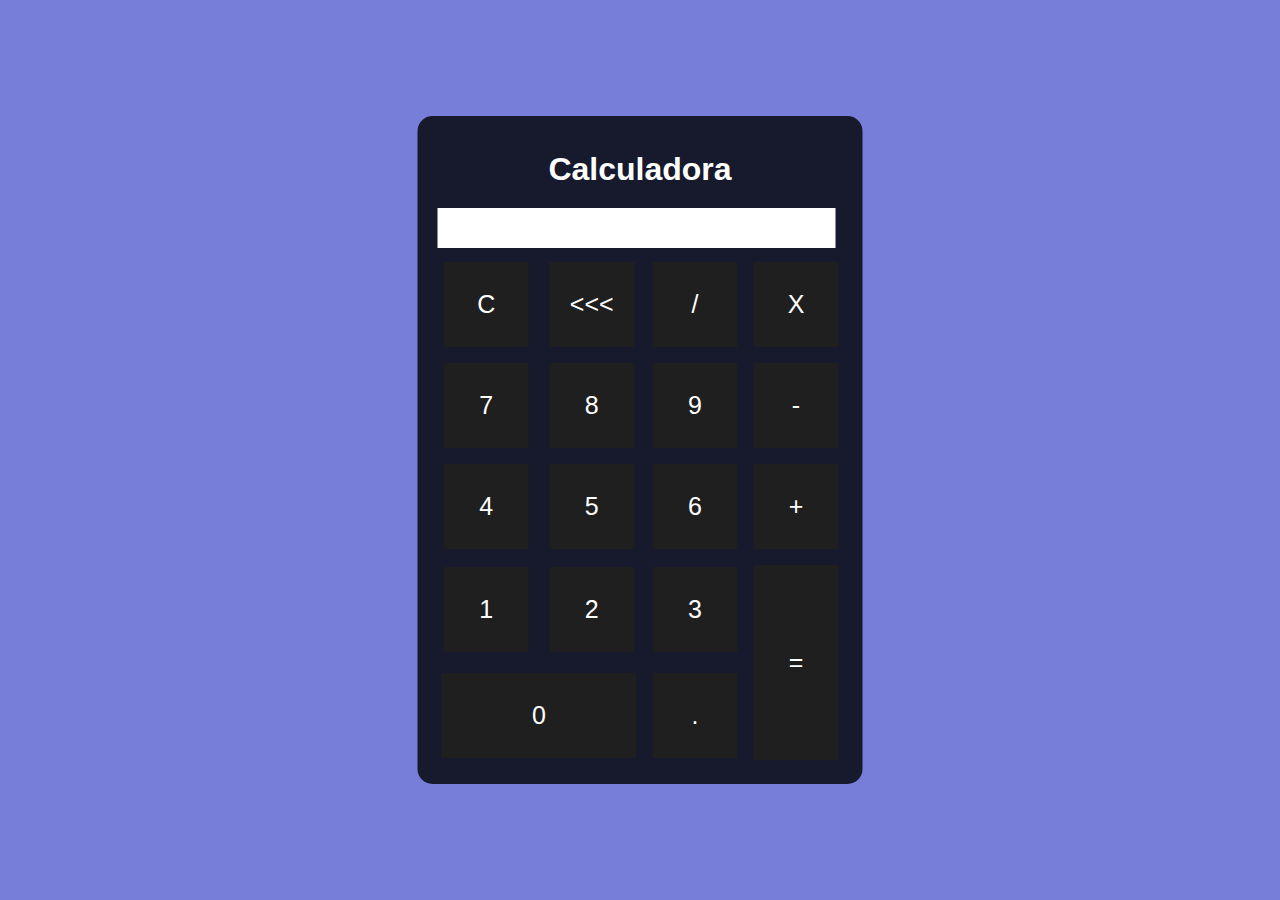
<file: calculadora/index.html>
<!DOCTYPE html>
<html lang="en">
<head>
    <meta charset="UTF-8">
    <meta http-equiv="X-UA-Compatible" content="IE=edge">
    <meta name="viewport" content="width=device-width, initial-scale=1.0">

    <link rel="stylesheet" href="style.css">
    <title>Calculadora</title>
</head>
<body>

    <div class="fundo">
        
        <div class="calculadora">
            <h1>Calculadora</h1>
            <p id="resultado"></p>
            <table>
                <tr>
                    <td><button class="botao" onclick="clean()">C</button></td>
                    <td><button class="botao" onclick="back()"><<<</button></td>
                    <td><button class="botao" onclick="insert('/')">/</button></td>
                    <td><button class="botao" onclick="insert('*')">X</button></td>
                </tr>
                <tr>
                    <td><button class="botao" onclick="insert('7')">7</button></td>
                    <td><button class="botao" onclick="insert('8')">8</button></td>
                    <td><button class="botao" onclick="insert('9')">9</button></td>
                    <td><button class="botao" onclick="insert('-')">-</button></td>
                </tr>
                <tr>
                    <td><button class="botao" onclick="insert('4')">4</button></td>
                    <td><button class="botao" onclick="insert('5')">5</button></td>
                    <td><button class="botao" onclick="insert('6')">6</button></td>
                    <td><button class="botao" onclick="insert('+')">+</button></td>
                </tr>
                <tr>
                    <td><button class="botao" onclick="insert('1')">1</button></td>
                    <td><button class="botao" onclick="insert('2')">2</button></td>
                    <td><button class="botao" onclick="insert('3')">3</button></td>
                    <td rowspan="2"><button class="botao" style="height: 195px;" onclick="calcular()">=</button></td>
                </tr>
                <tr>
                    <td colspan="2"><button class="botao" style="width: 195px;" onclick="insert('0')">0</button></td>
                    <td><button class="botao" onclick="insert('.')">.</button></td>
                </tr>
            </table>
        </div>
    </div>
    
    <script src="index.js"></script>
</body>
</html>
</file>
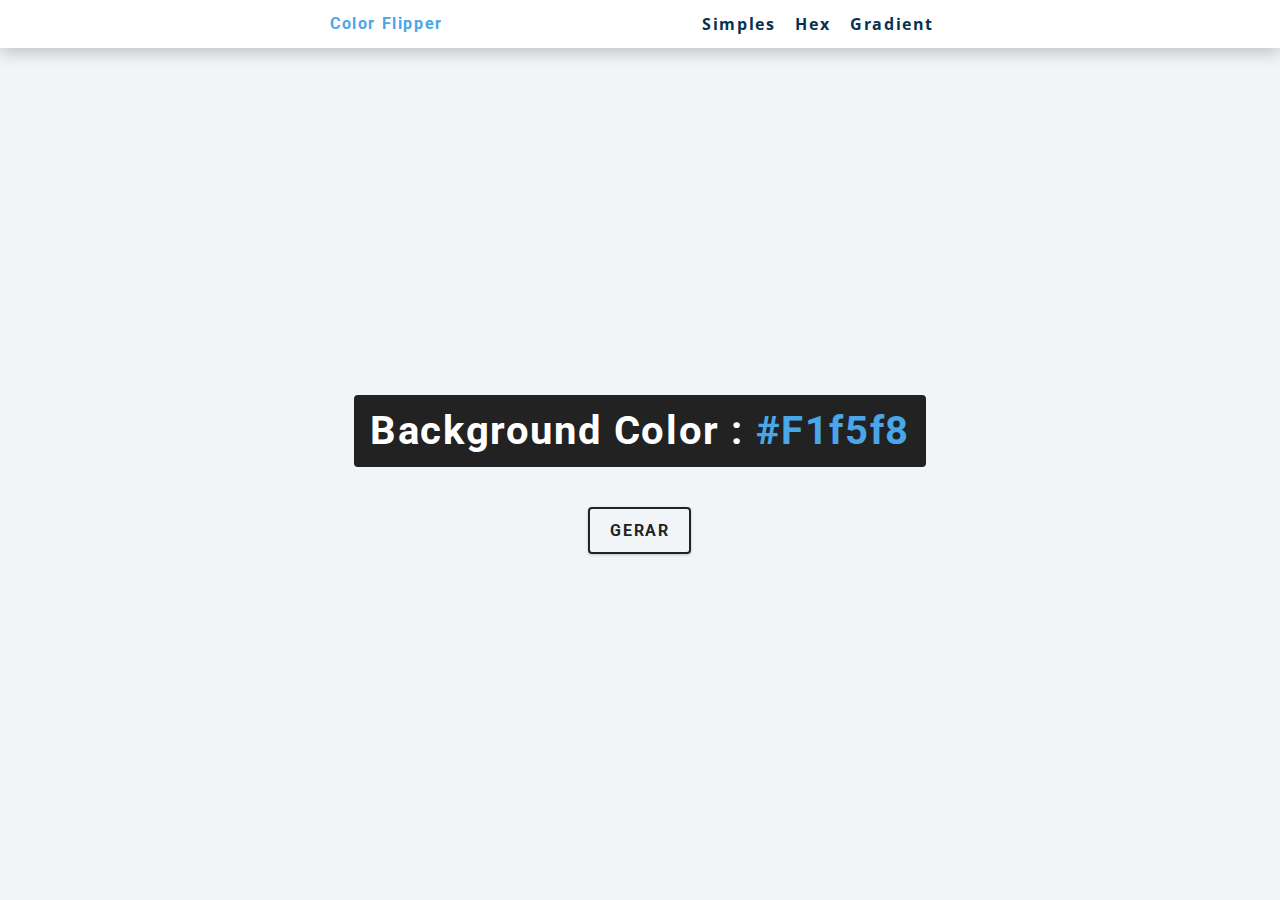
<file: cores/index.html>
<!DOCTYPE html>
<html lang="pt-br">
<head>
  <meta charset="UTF-8">
  <meta http-equiv="X-UA-Compatible" content="IE=edge">
  <meta name="viewport" content="width=device-width, initial-scale=1.0">

  <title>Kolors</title>
<!-- link css -->
  <link rel="stylesheet" href="style.css" type="text/css">


</head>
<body>
  <nav>
    <div class="nav-center">
      <h4>Color flipper</h4>
      <ul class="nav-links">
        <li>
          <a href="index.html">Simples</a>
        
          <a href="hex.html">Hex</a>
          
          <a href="gradient.html">Gradient</a>
        </li>
      </ul>
    </div>
  </nav>
  <main>
    <div class="container">
      <h2>
        Background Color : 
        <span class="color">
          #F1f5f8
        </span>
      </h2>
      <button class="btn btn-hero" id="btn">Gerar</button>
    </div>
  </main>
  



<!-- javascript -->
  <script src="index.js"></script>
</body>
</html>
</file>
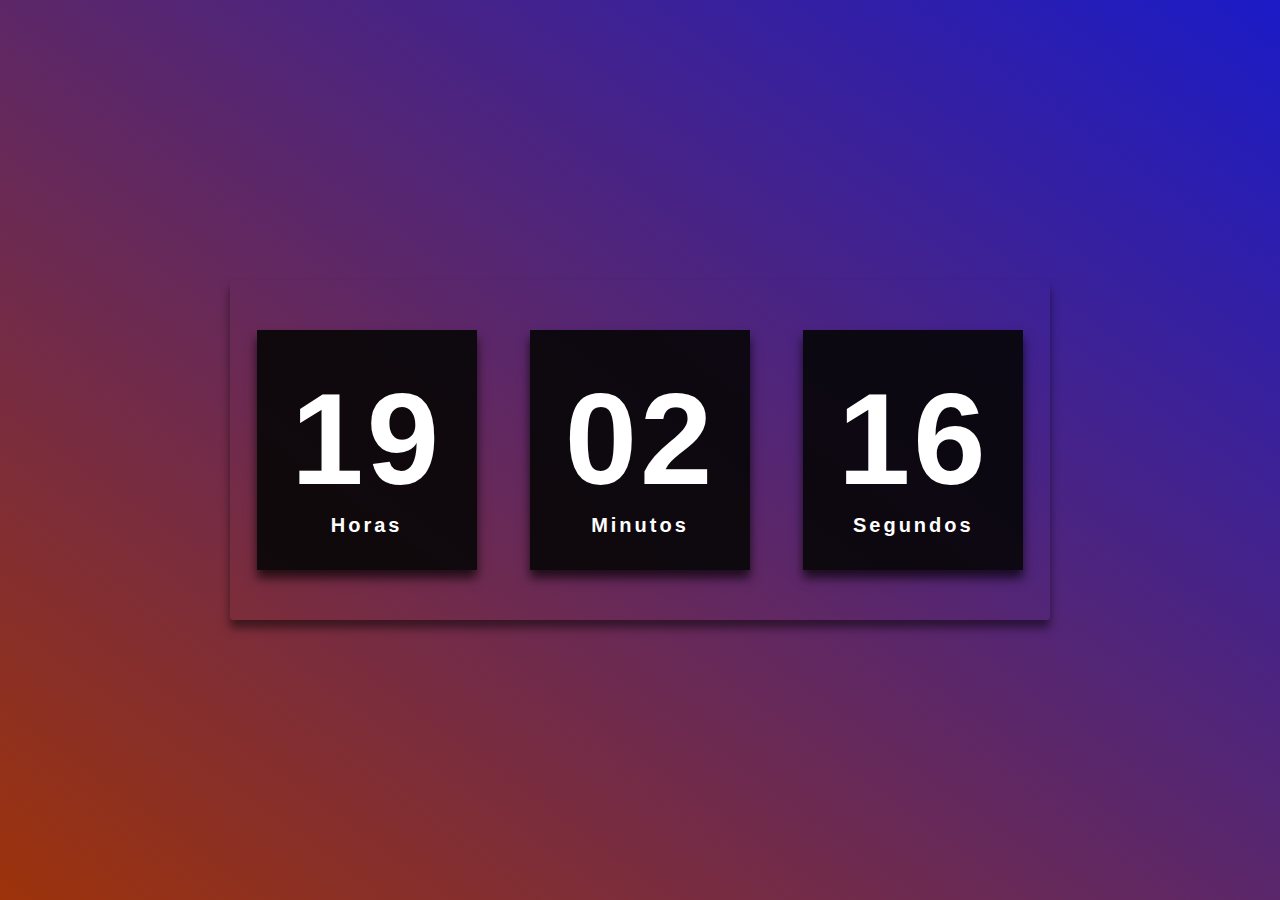
<file: Relogio/index.html>
<!DOCTYPE html>
<html lang="en">
<head>
    <meta charset="UTF-8">
    <meta http-equiv="X-UA-Compatible" content="IE=edge">
    <meta name="viewport" content="width=device-width, initial-scale=1.0">
    <title>Cronos</title>
    <link rel="stylesheet" href="style.css" type="text/css">
</head>
<body>
    <div class="relogio">
        <div>
            <span id="horas">00</span>
            <span class="tempo">Horas</span>
        </div>

        <div>
            <span id="minutos">00</span>
            <span class="tempo">Minutos</span>
        </div>

        <div>
            <span id="segundos">00</span>
            <span class="tempo">Segundos</span>
        </div>
    </div>



    <script src="index.js "></script>
</body>
</html>
</file>
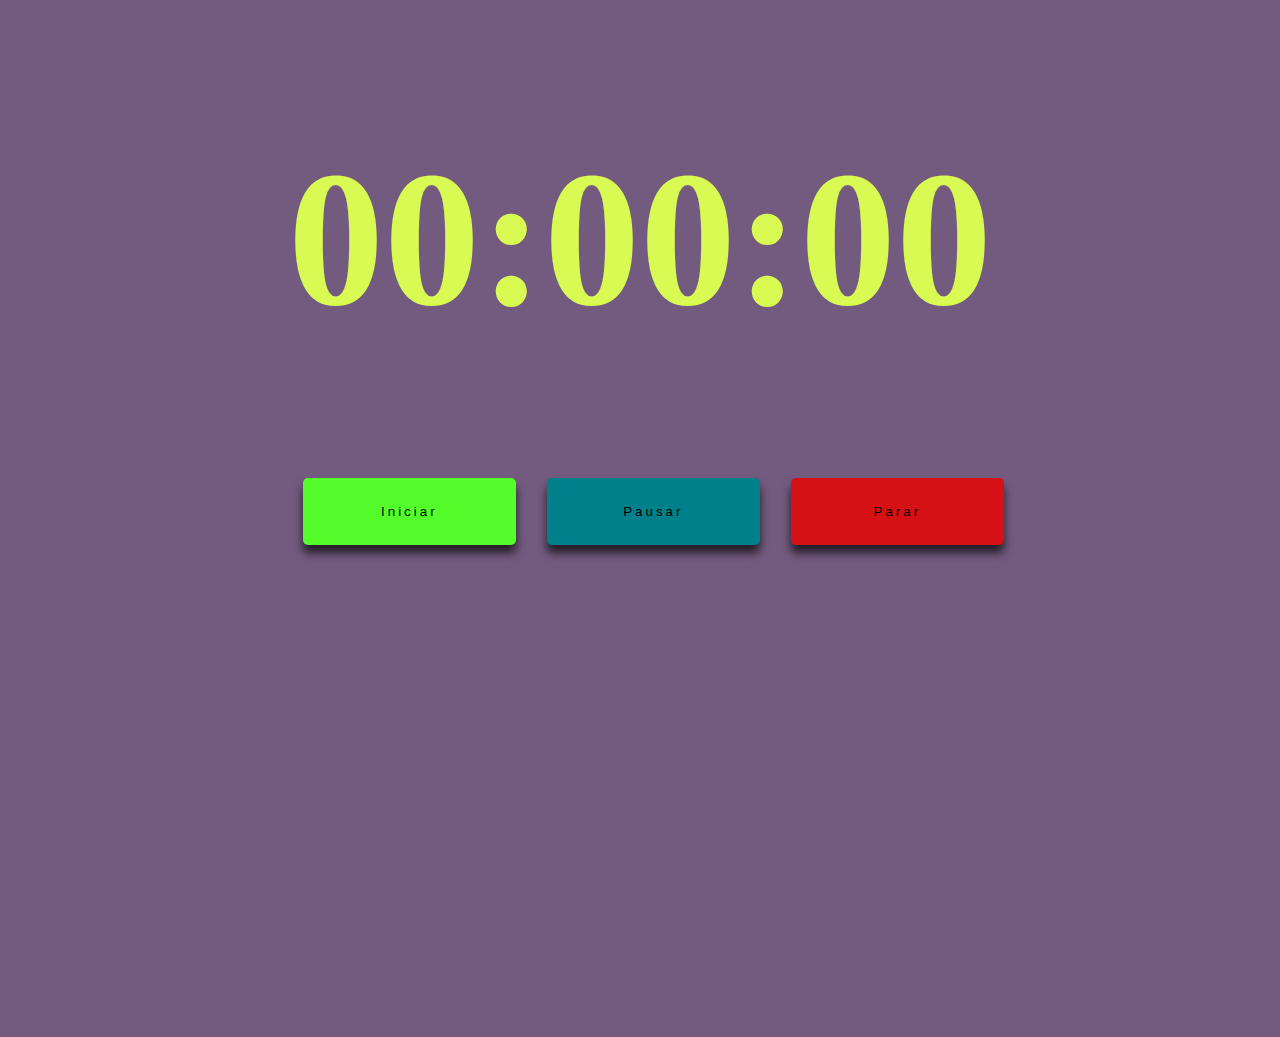
<file: timer/index.html>
<!DOCTYPE html>
<html lang="pt-br">
<head>
    <meta charset="UTF-8">
    <meta http-equiv="X-UA-Compatible" content="IE=edge">
    <meta name="viewport" content="width=device-width, initial-scale=1.0">
    <link rel="stylesheet" href="style.css" type="text/css">
    

    <title>Timer</title>
</head>
<body>
    <div>
        <h1 class="time" id="time">00:00:00</h1>
        <button class="start-btn" id="button" onclick="start()">Iniciar</button>
        <button class="pause-btn" id="button" onclick="pause()">Pausar</button>
        <button class="stop-btn" id="button" onclick="stop()">Parar</button>
    </div>

    <script src="script.js"></script>   
</body>
</html>
</file>
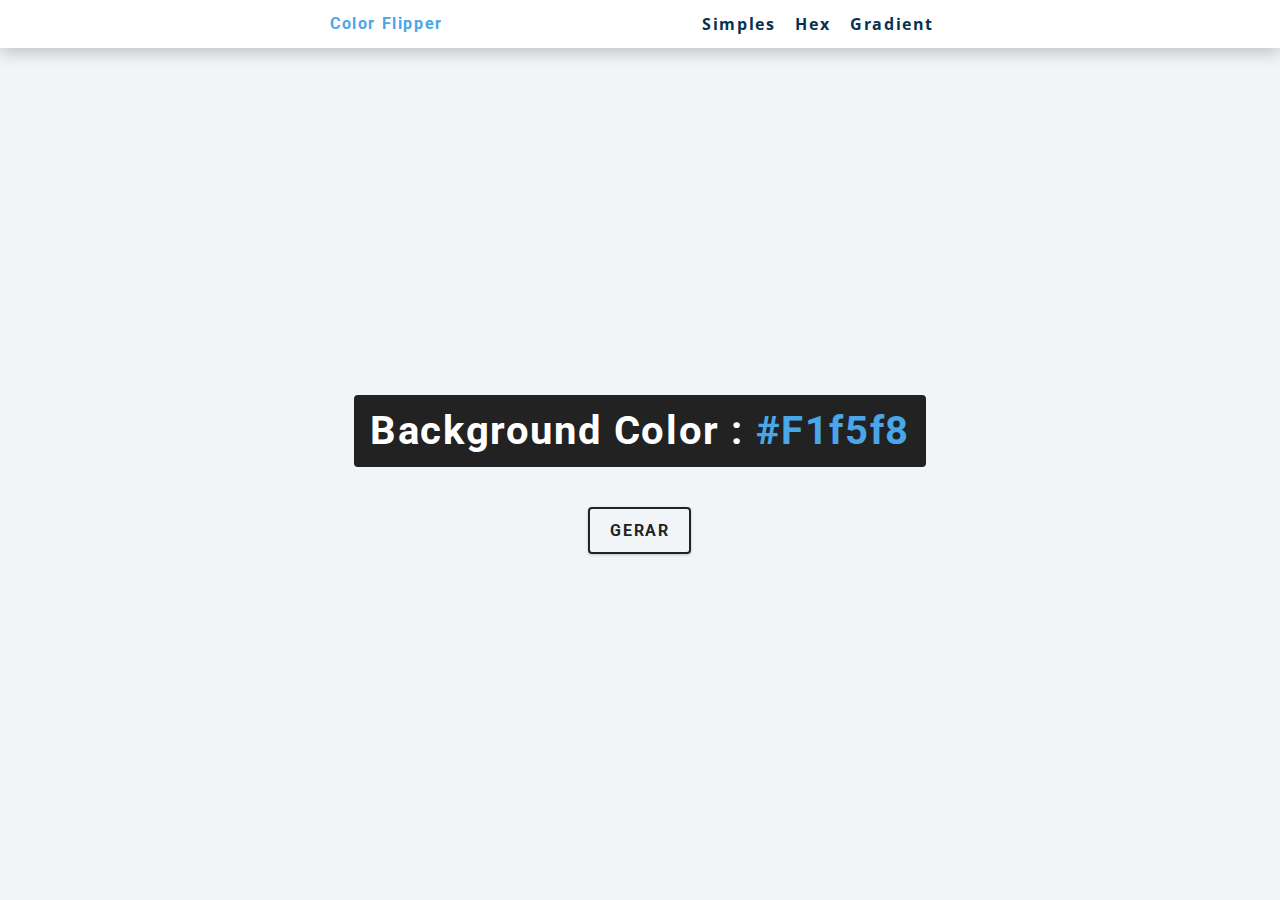
<file: cores/gradient.html>
<!DOCTYPE html>
<html lang="pt-br">
<head>
  <meta charset="UTF-8">
  <meta http-equiv="X-UA-Compatible" content="IE=edge">
  <meta name="viewport" content="width=device-width, initial-scale=1.0">

  <title>Kolors</title>
<!-- link css -->
  <link rel="stylesheet" href="style.css" type="text/css">


</head>
<body>
  <nav>
    <div class="nav-center">
      <h4>Color flipper</h4>
      <ul class="nav-links">
        <li>
          <a href="index.html">Simples</a>
        
          <a href="hex.html">Hex</a>
          
          <a href="gradient.html">Gradient</a>
        </li>
      </ul>
    </div>
  </nav>
  <main>
    <div class="container">
      <h2>
        Background Color : 
        <span class="color">
          #F1f5f8
        </span>
      </h2>
      <button class="btn btn-hero" id="btn">Gerar</button>
    </div>
  </main>
  



<!-- javascript -->
  <script src="gradient.js"></script>
</body>
</html>
</file>
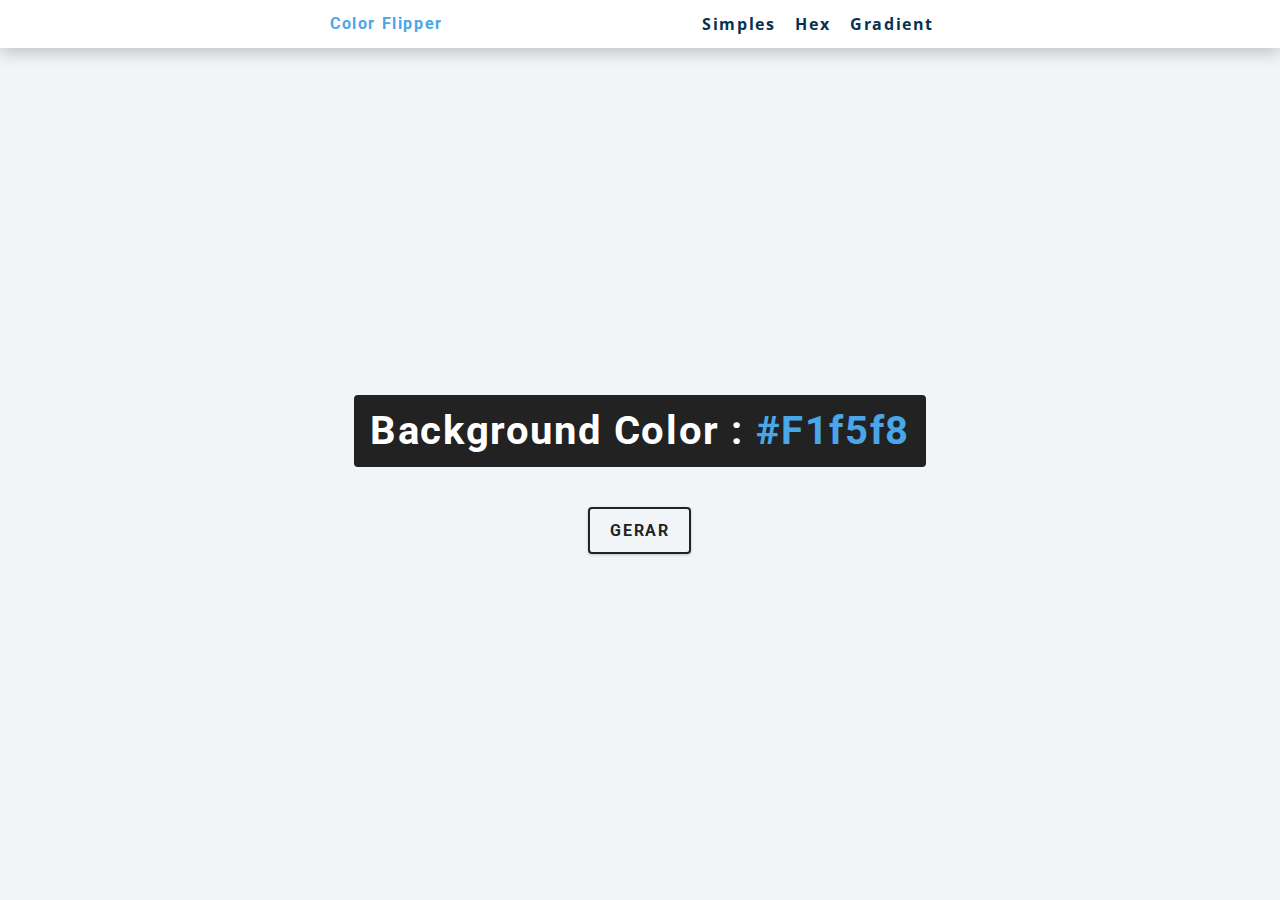
<file: cores/hex.html>
<!DOCTYPE html>
<html lang="pt-br">
<head>
  <meta charset="UTF-8">
  <meta http-equiv="X-UA-Compatible" content="IE=edge">
  <meta name="viewport" content="width=device-width, initial-scale=1.0">

  <title>Kolors</title>
<!-- link css -->
  <link rel="stylesheet" href="style.css" type="text/css">


</head>
<body>
  <nav>
    <div class="nav-center">
      <h4>Color flipper</h4>
      <ul class="nav-links">
        <li>
          <a href="index.html">Simples</a>
        
          <a href="hex.html">Hex</a>

          <a href="gradient.html">Gradient</a>
        </li>
      </ul>
    </div>
  </nav>
  <main>
    <div class="container">
      <h2>
        Background Color : 
        <span class="color">
          #F1f5f8
        </span>
      </h2>
      <button class="btn btn-hero" id="btn">Gerar</button>
    </div>
  </main>
  



<!-- javascript -->
  <script src="hex.js"></script>
</body>
</html>
</file>
<file: calculadora/style.css>
body{
    background-color: #767ED9;
}

*{
    margin: 0;
    padding: 0;
}
h1{
    margin: 20px;
}
.fundo{
    height: 100vh;
    color: #fff;
    font-family: Arial, Helvetica, sans-serif;
    text-align: center;
}
.calculadora{
    position: absolute;
    background-color: rgba(0, 0, 0, 0.8);
    top: 50%;
    left: 50%;
    transform: translate(-50%,-50%);
    border-radius: 15px;
    padding: 15px;
}
.botao{
    width: 85px;
    height: 85px;
    font-size: 25px;
    cursor: pointer;
    margin: 7px;
    background-color: rgb(31,31,31);
    border: none;
    color: #fff;
}
.botao:hover{
    background-color: rgb(0, 0, 0);
}
#resultado{
    background-color: white;
    width: 388px;
    height: 30px;
    margin: 5px;
    font-size: 25px;
    color: black;
    text-align: right;
    padding: 5px;
}
</file>
<file: cores/style.css>
/*
=============== 
Fonts
===============
*/
@import url("https://fonts.googleapis.com/css?family=Open+Sans|Roboto:400,700&display=swap");

/*
=============== 
Variables
===============
*/

:root {
  /* dark shades of primary color*/
  --clr-primary-1: hsl(205, 86%, 17%);
  --clr-primary-2: hsl(205, 77%, 27%);
  --clr-primary-3: hsl(205, 72%, 37%);
  --clr-primary-4: hsl(205, 63%, 48%);
  /* primary/main color */
  --clr-primary-5: hsl(205, 78%, 60%);
  /* lighter shades of primary color */
  --clr-primary-6: hsl(205, 89%, 70%);
  --clr-primary-7: hsl(205, 90%, 76%);
  --clr-primary-8: hsl(205, 86%, 81%);
  --clr-primary-9: hsl(205, 90%, 88%);
  --clr-primary-10: hsl(205, 100%, 96%);
  /* darkest grey - used for headings */
  --clr-grey-1: hsl(209, 61%, 16%);
  --clr-grey-2: hsl(211, 39%, 23%);
  --clr-grey-3: hsl(209, 34%, 30%);
  --clr-grey-4: hsl(209, 28%, 39%);
  /* grey used for paragraphs */
  --clr-grey-5: hsl(210, 22%, 49%);
  --clr-grey-6: hsl(209, 23%, 60%);
  --clr-grey-7: hsl(211, 27%, 70%);
  --clr-grey-8: hsl(210, 31%, 80%);
  --clr-grey-9: hsl(212, 33%, 89%);
  --clr-grey-10: hsl(210, 36%, 96%);
  --clr-white: #fff;
  --clr-red-dark: hsl(360, 67%, 44%);
  --clr-red-light: hsl(360, 71%, 66%);
  --clr-green-dark: hsl(125, 67%, 44%);
  --clr-green-light: hsl(125, 71%, 66%);
  --clr-black: #222;
  --ff-primary: "Roboto", sans-serif;
  --ff-secondary: "Open Sans", sans-serif;
  --transition: all 0.3s linear;
  --spacing: 0.1rem;
  --radius: 0.25rem;
  --light-shadow: 0 5px 15px rgba(0, 0, 0, 0.1);
  --dark-shadow: 0 5px 15px rgba(0, 0, 0, 0.2);
  --max-width: 1170px;
  --fixed-width: 620px;
}
/*
=============== 
Global Styles
===============
*/

*,
::after,
::before {
  margin: 0;
  padding: 0;
  box-sizing: border-box;
}
body {
  font-family: var(--ff-secondary);
  background: var(--clr-grey-10);
  color: var(--clr-grey-1);
  line-height: 1.5;
  font-size: 0.875rem;
}
ul {
  list-style-type: none;
}
a {
  text-decoration: none;
}
h1,
h2,
h3,
h4 {
  letter-spacing: var(--spacing);
  text-transform: capitalize;
  line-height: 1.25;
  margin-bottom: 0.75rem;
  font-family: var(--ff-primary);
}
h1 {
  font-size: 3rem;
}
h2 {
  font-size: 2rem;
}
h3 {
  font-size: 1.25rem;
}
h4 {
  font-size: 0.875rem;
}
p {
  margin-bottom: 1.25rem;
  color: var(--clr-grey-5);
}
@media screen and (min-width: 800px) {
  h1 {
    font-size: 4rem;
  }
  h2 {
    font-size: 2.5rem;
  }
  h3 {
    font-size: 1.75rem;
  }
  h4 {
    font-size: 1rem;
  }
  body {
    font-size: 1rem;
  }
  h1,
  h2,
  h3,
  h4 {
    line-height: 1;
  }
}
/*  global classes */

/* section */
.section {
  padding: 5rem 0;
}

.section-center {
  width: 90vw;
  margin: 0 auto;
  max-width: 1170px;
}
@media screen and (min-width: 992px) {
  .section-center {
    width: 95vw;
  }
}
main {
  min-height: 100vh;
  display: grid;
  place-items: center;
}

/*
=============== 
Nav
===============
*/
nav {
  background: var(--clr-white);
  height: 3rem;
  display: grid;
  align-items: center;
  box-shadow: var(--dark-shadow);
}
.nav-center {
  width: 90vw;
  max-width: var(--fixed-width);
  margin: 0 auto;
  display: flex;
  align-items: center;
  justify-content: space-between;
}
.nav-center h4 {
  margin-bottom: 0;
  color: var(--clr-primary-5);
}
.nav-links {
  display: flex;
}
nav a {
  text-transform: capitalize;
  font-weight: 700;
  font-size: 1rem;
  color: var(--clr-primary-1);
  letter-spacing: var(--spacing);
  margin-right: 1rem;
}
nav a:hover {
  color: var(--clr-primary-5);
}
/*
=============== 
Container
===============
*/
main {
  min-height: calc(100vh - 3rem);
  display: grid;
  place-items: center;
}
.container {
  text-align: center;
}
.container h2 {
  background: var(--clr-black);
  color: var(--clr-white);
  padding: 1rem;
  border-radius: var(--radius);
  margin-bottom: 2.5rem;
}
.color {
  color: var(--clr-primary-5);
}
.btn-hero {
  font-family: var(--ff-primary);
  text-transform: uppercase;
  background: transparent;
  color: var(--clr-black);
  letter-spacing: var(--spacing);
  display: inline-block;
  font-weight: 700;
  transition: var(--transition);
  border: 2px solid var(--clr-black);
  cursor: pointer;
  box-shadow: 0 1px 3px rgba(0, 0, 0, 0.2);
  border-radius: var(--radius);
  font-size: 1rem;
  padding: 0.75rem 1.25rem;
}
.btn-hero:hover {
  color: var(--clr-white);
  background: var(--clr-black);
}
</file>
<file: Relogio/style.css>
@import url('https://fonts.googleapis.com/css2?family=Edu+QLD+Beginner&display=swap');

*{
  margin: 0;
  padding: 0;
  font-family:'Open Sans', sans-serif;
}


body{
  height: 100vh;
  background:Linear-Gradient(216deg, #1B1BC7 0%, #9D330B 100%);
  display: flex;
  align-items: center;
  justify-content: center;
}

.relogio{
  display: flex;
  align-items: center;
  justify-content: space-around;
  height: 340px;
  width: 820px;
  background: transparent;
  border-radius: 3px;
  box-shadow:0px 8px 10px rgba(0, 0, 0, .5) ;
}

.relogio div {
  height: 240px;
  width: 220px;
  display: flex;
  flex-direction: column;
  align-items: center;
  justify-content: center;
  color: #fff;
  background: rgba(5, 5, 5, .9);
  box-shadow:0px 8px 10px rgba(0, 0, 0, .7) ;
  border: 7px;
  letter-spacing: 3px;
}

.relogio span {
  font-weight: bolder;
  font-size: 130px;
}

.relogio span.tempo{
  font-size: 20px;
}


@media screen and (max-width: 700px) {
  .relogio{
    display: flex;
    align-items: center;
    justify-content: space-around;
    height: 300px;
    width: 570px;
    background: transparent;
    border-radius: 3px;
    box-shadow:0px 8px 10px rgba(0, 0, 0, .5) ;
  }
  .relogio div {
    height: 180px;
    width: 160px;
  
  }
  .relogio span {
    font-weight: bolder;
    font-size: 100px;
  }
  
  .relogio span.tempo{
    font-size: 15px;
  }
}
</file>
<file: timer/style.css>
body{
    height: 100vh;
    background-color: #735B7F;
    position: relative;
    align-items: center;
    justify-content: center;
}
h1{
    font-size: 12em;
    color: #D9FA52;
}

div{
    text-align: center;
    position: relative;
   
}

button{
    margin-left: 2em;
    height: 5em;
    width: 16em;
    border-radius: 5px;
    box-shadow:0px 8px 10px rgba(0, 0, 0, .7) ;
    border: 5em;
    letter-spacing: 3px;
}
button:hover{
    cursor: pointer;
    background-color: rgba(255, 255, 255, 0.591);
}

.start-btn{
    background-color: #53FE2B;
}
.pause-btn{
    background-color: #00808B;
}
.stop-btn{
    background-color: #D61116;
}
</file>
